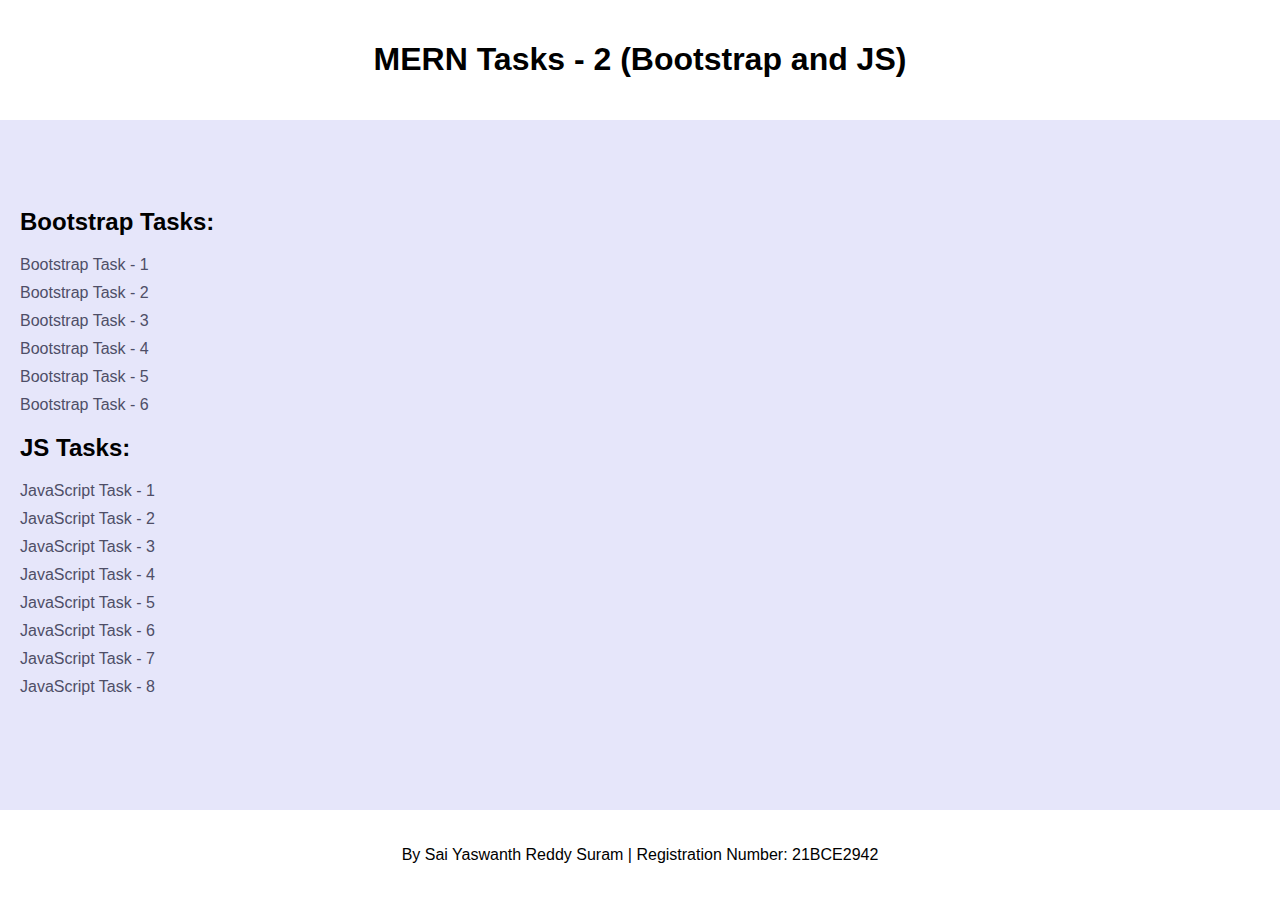
<file: index.html>
<!DOCTYPE html>
<html lang="en">
<head>
    <meta charset="UTF-8">
    <meta name="viewport" content="width=device-width, initial-scale=1.0">
    <title>HTML and CSS Tasks</title>
    <style>
        body {
            font-family: Arial, sans-serif;
            margin: 0;
            padding: 0;
            background-color: lavender;
            display: flex;
            flex-direction: column;
            min-height: 100vh;
        }
        header {
            background-color: white;
            color: black;
            text-align: center;
            padding: 20px 0;
        }
        h1 {
            font-size: 32px;
        }
        h2 {
            color: black;
            font-size: 24px;
        }
        ul {
            list-style-type: none;
            padding: 0;
        }
        li {
            margin: 10px 0;
        }
        a {
            text-decoration: none;
            color: rgb(78, 78, 103);
        }
        a:hover {
            text-decoration: underline;
        }
        footer {
            text-align: center;
            background-color: white;
            color: black;
            padding: 20px 0;
            margin-top: auto;
        }
        .content {
            background-color: lavender;
            position: absolute;
            top: 50%;
            transform: translate(0, -50%);
            padding: 20px;
        }
    </style>
</head>
<body>
    <header>
        <h1>MERN Tasks - 2 (Bootstrap and JS)</h1>
    </header>
    <main class="content">
        <section>
            <h2>Bootstrap Tasks:</h2>
            <ul>
                <li><a href="./Bootstrap/BSTask - 1/index.html">Bootstrap Task - 1</a></li>
                <li><a href="./Bootstrap/BSTask - 2/index.html">Bootstrap Task - 2</a></li>
                <li><a href="./Bootstrap/BSTask - 3/index.html">Bootstrap Task - 3</a></li>
                <li><a href="./Bootstrap/BSTask - 4/index.html">Bootstrap Task - 4</a></li>
                <li><a href="./Bootstrap/BSTask - 5/index.html">Bootstrap Task - 5</a></li>
                <li><a href="./Bootstrap/BSTask - 6/index.html">Bootstrap Task - 6</a></li>
            </ul>
        </section>
        <section>
            <h2>JS Tasks:</h2>
            <ul>
                <li><a href="./Javascript/JSTask - 1/index.html">JavaScript Task - 1</a></li>
                <li><a href="./Javascript/JSTask - 2/index.html">JavaScript Task - 2</a></li>
                <li><a href="./Javascript/JSTask - 3/index.html">JavaScript Task - 3</a></li>
                <li><a href="./Javascript/JSTask - 4/index.html">JavaScript Task - 4</a></li>
                <li><a href="./Javascript/JSTask - 5/index.html">JavaScript Task - 5</a></li>
                <li><a href="./Javascript/JSTask - 6/index.html">JavaScript Task - 6</a></li>
                <li><a href="./Javascript/JSTask - 7/index.html">JavaScript Task - 7</a></li>
                <li><a href="./Javascript/JSTask - 8/index.html">JavaScript Task - 8</a></li>
            </ul>
        </section>
    </main>
    <footer>
        <p>By Sai Yaswanth Reddy Suram | Registration Number: 21BCE2942</p>
    </footer>
</body>
</html>
</file>
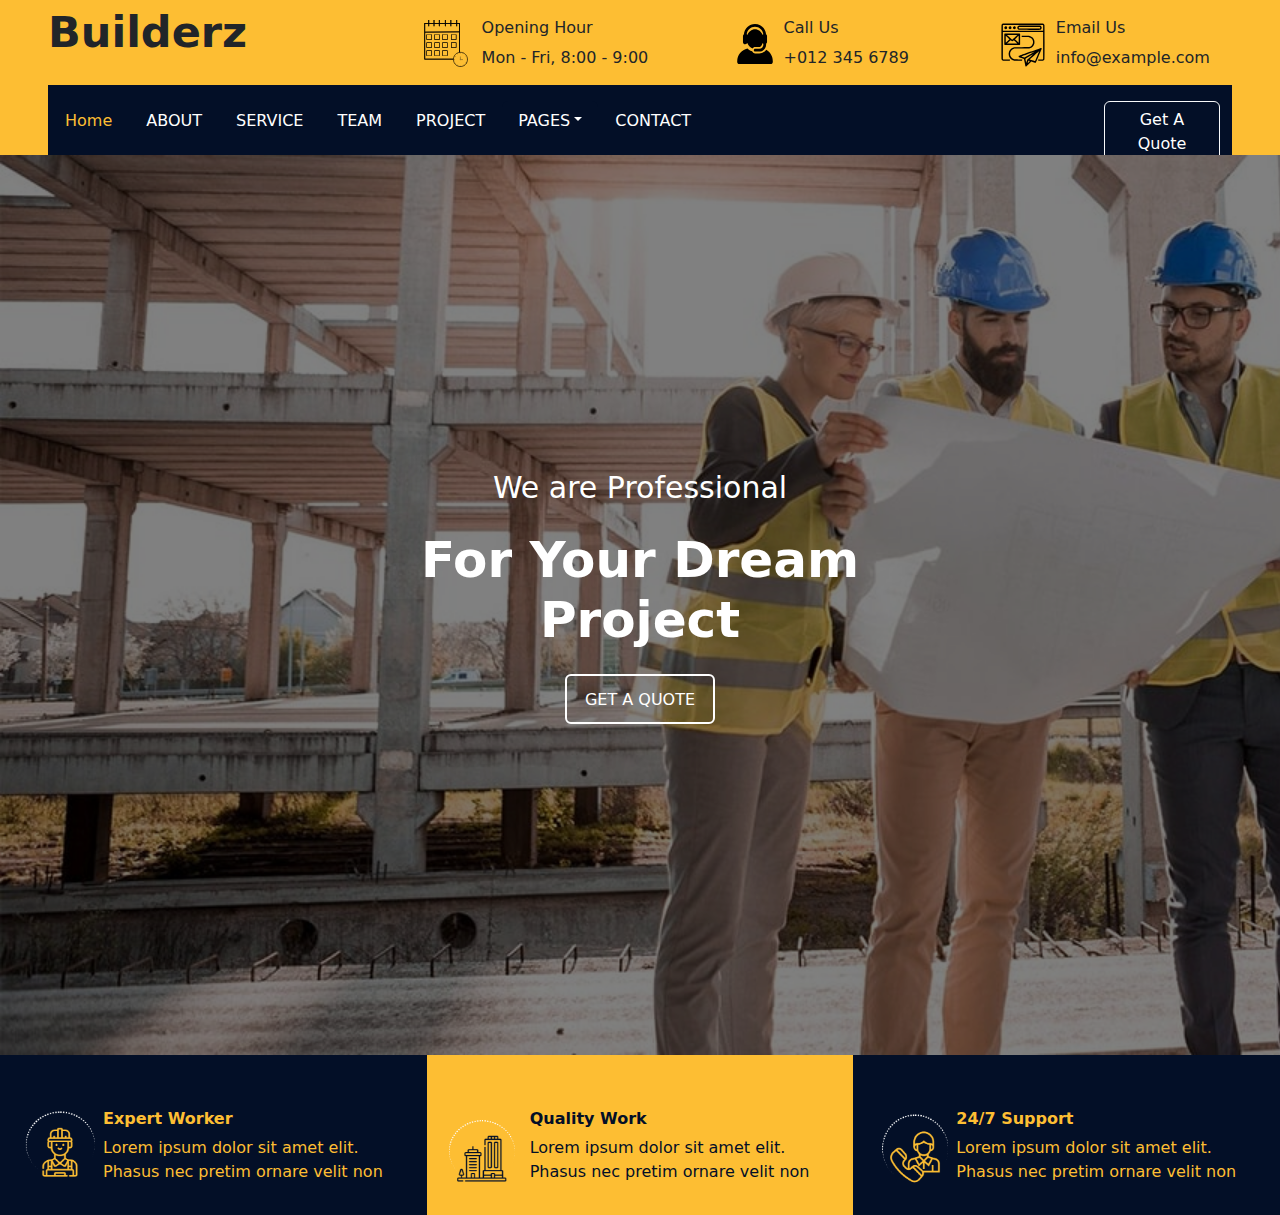
<file: Bootstrap/BSTask - 2/index.html>
<!DOCTYPE html>
<html data-bs-theme="light" lang="en">
  <head>
    <meta charset="utf-8" />
    <meta
      name="viewport"
      content="width=device-width, initial-scale=1.0, shrink-to-fit=no"
    />
    <title>Task 2</title>
    <link
      rel="stylesheet"
      href="https://cdn.jsdelivr.net/npm/bootstrap@5.3.1/dist/css/bootstrap.min.css"
    />
    <link rel="stylesheet" href="assets/css/styles.min.css" />
  </head>

  <body>
    <div style="background: #fdbe33; height: 155px">
      <div class="d-flex flex-column flex-md-row" style="height: 85px">
        <div class="ms-0 pe-0 box-1 me-0" style="flex-grow: 4">
          <p class="ps-5" style="font-size: 43px"><strong>Builderz</strong></p>
        </div>
        <div class="ms-0 pe-0 box-2" style="flex-grow: 1">
          <div class="row m-3">
            <div class="col-2 d-inline p-0 img-1-dvi pt-1">
              <img src="assets/img/Calender-Time.svg" width="46" height="47" />
            </div>
            <div class="col mt-0">
              <p>Opening Hour</p>
              <p class="div-second-p">Mon - Fri, 8:00 - 9:00</p>
            </div>
          </div>
        </div>
        <div class="ms-0 pe-0 box-2" style="flex-grow: 1">
          <div class="row m-3">
            <div class="col-2 d-inline p-0 img-1-dvi pt-2">
              <img
                src="assets/img/customer-service.svg"
                width="46"
                height="40"
              />
            </div>
            <div class="col mt-0">
              <p>Call Us</p>
              <p class="div-second-p">+012 345 6789</p>
            </div>
          </div>
        </div>
        <div class="ms-0 pe-0 box-2" style="flex-grow: 1">
          <div class="row m-3">
            <div class="col-2 d-inline p-0 img-1-dvi pt-1">
              <img src="assets/img/send-mail.svg" width="46" height="50" />
            </div>
            <div class="col mt-0">
              <p>Email Us</p>
              <p class="div-second-p">info@example.com</p>
            </div>
          </div>
        </div>
      </div>
      <div>
        <div
          class="ms-5 me-5 nav-div row"
          style="background: #030f27; height: 70px"
        >
          <ul
            class="nav nav-tabs d-flex align-items-center mx-auto col-10 nav-div-1 dec-m-l"
            style="height: 100%"
          >
            <li class="nav-item">
              <a class="nav-link" href="#" style="color: #fdbe33">Home</a>
            </li>
            <li class="nav-item">
              <a class="nav-link" href="#" style="color: var(--bs-body-bg)"
                >ABOUT</a
              >
            </li>
            <li class="nav-item">
              <a class="nav-link" href="#" style="color: var(--bs-body-bg)"
                >SERVICE</a
              >
            </li>
            <li class="nav-item">
              <a class="nav-link" href="#" style="color: var(--bs-body-bg)"
                >TEAM</a
              >
            </li>
            <li class="nav-item">
              <a class="nav-link" href="#" style="color: var(--bs-body-bg)"
                >PROJECT</a
              >
            </li>
            <li class="nav-item dropdown show" style="background: #030f27">
              <a
                class="nav-link dropdown-toggle"
                aria-expanded="true"
                data-bs-toggle="dropdown"
                href="#"
                style="
                  color: var(--bs-body-bg);
                  background: #030f27;
                  border-style: none;
                  border-color: var(--bs-body-color);
                "
                >PAGES</a
              >
              <div
                class="dropdown-menu"
                data-bs-popper="none"
                style="background: var(--bs-yellow)"
              >
                <a class="dropdown-item" href="#">Branches</a
                ><a class="dropdown-item" href="#">Other Services</a
                ><a class="dropdown-item" href="#">Reviews</a>
              </div>
            </li>
            <li class="nav-item">
              <a class="nav-link" href="#" style="color: var(--bs-body-bg)"
                >CONTACT</a
              >
            </li>
          </ul>
          <div class="ml-auto col-2 mt-3 btn-div-1">
            <button
              class="btn"
              type="button"
              style="color: var(--bs-white); border-color: var(--bs-light)"
            >
              Get A Quote
            </button>
          </div>
        </div>
      </div>
    </div>
    <div class="img-div position-relative">
      <section class="text-center" style="border-style: none">
        <div
          class="bg-light border-light border rounded jumbotron py-5 px-4 to-be-transparent"
          style="
            border-width: 0px;
            border-style: none;
            color: var(--bs-body-bg);
          "
        >
          <p class="text-center h3 mb-4" style="font-size: 30px">
            We are Professional
          </p>
          <h1
            class="fw-bolder text-center mb-4"
            style="font-size: 50px; width: 550px"
          >
            For Your Dream Project
          </h1>
          <p class="text-center">
            <a
              class="btn btn-primary btn-transparent"
              role="button"
              href="#"
              style="
                width: 150px;
                height: 50px;
                padding-top: 12px;
                border: 2px solid var(--bs-btn-disabled-color);
              "
              >GET A QUOTE</a
            >
          </p>
        </div>
      </section>
    </div>
    <footer>
      <div class="container-fluid py-4 py-lg-5 last-div">
        <div class="row last-div-sub ms-0 me-0">
          <div
            class="col-sm-4 col-md-3 text-center text-lg-start d-flex flex-column item div-1-3 col-lg-4"
          >
            <div
              class="pt-5"
              style="
                display: flex;
                align-items: center;
                justify-content: flex-start;
              "
            >
              <div>
                <img src="assets/img/down-img-1.png" width="91" height="87" />
              </div>
              <div>
                <h1 class="fs-6 last-div-h" style="font-weight: bold">
                  Expert Worker
                </h1>
                <p class="last-div-p">
                  Lorem ipsum dolor sit amet elit. Phasus nec pretim ornare
                  velit non
                </p>
              </div>
            </div>
          </div>
          <div
            class="col-sm-4 col-md-3 text-center text-lg-start d-flex flex-column item div-2 col-lg-4"
          >
            <div
              class="pt-5"
              style="
                display: flex;
                align-items: center;
                justify-content: flex-start;
              "
            >
              <div>
                <img
                  class="pe-1"
                  src="assets/img/down-img-2.png"
                  width="91"
                  height="87"
                />
              </div>
              <div>
                <h1 class="fs-6 last-div-h" style="font-weight: bold">
                  Quality Work
                </h1>
                <p class="last-div-p">
                  Lorem ipsum dolor sit amet elit. Phasus nec pretim ornare
                  velit non
                </p>
              </div>
            </div>
          </div>
          <div
            class="col-sm-4 col-md-3 text-center text-lg-start d-flex flex-column item div-1-3 col-lg-4"
          >
            <div
              class="pt-5"
              style="
                display: flex;
                align-items: center;
                justify-content: flex-start;
              "
            >
              <div>
                <img src="assets/img/down-img-3.png" width="91" height="87" />
              </div>
              <div>
                <h1 class="fs-6 last-div-h" style="font-weight: bold">
                  24/7 Support
                </h1>
                <p class="last-div-p">
                  Lorem ipsum dolor sit amet elit. Phasus nec pretim ornare
                  velit non
                </p>
              </div>
            </div>
          </div>
        </div>
      </div>
    </footer>
    <script src="https://cdn.jsdelivr.net/npm/bootstrap@5.3.1/dist/js/bootstrap.bundle.min.js"></script>
  </body>
</html>
</file>
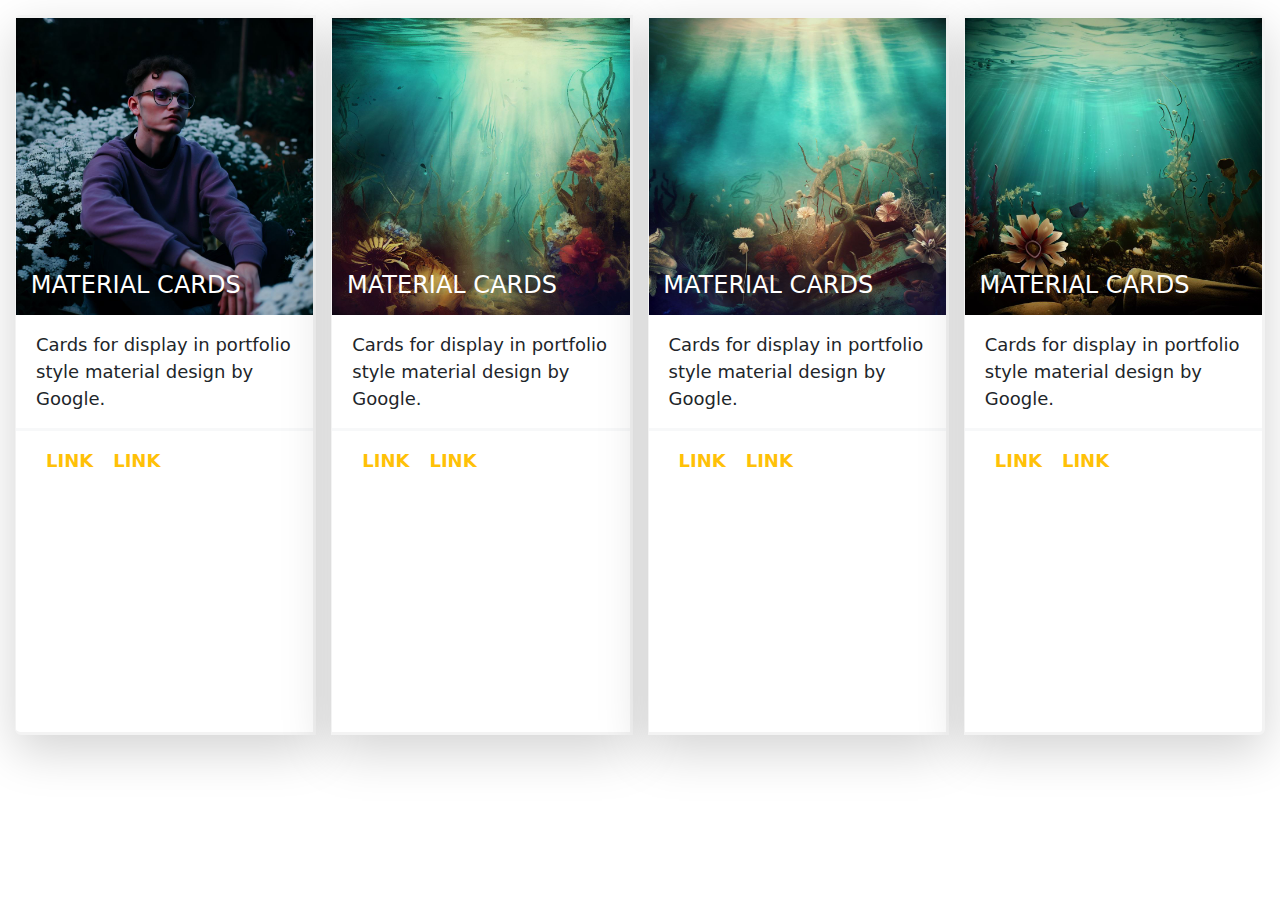
<file: Bootstrap/BSTask - 4/index.html>
<!DOCTYPE html>
<html data-bs-theme="light" lang="en">
  <head>
    <meta charset="utf-8" />
    <meta
      name="viewport"
      content="width=device-width, initial-scale=1.0, shrink-to-fit=no"
    />
    <title>Task 4</title>
    <link
      rel="stylesheet"
      href="https://cdn.jsdelivr.net/npm/bootstrap@5.3.1/dist/css/bootstrap.min.css"
    />
    <link rel="stylesheet" href="assets/css/styles.min.css" />
  </head>

  <body>
    <div class="card-group">
      <div class="card first-card position-relative shadow-lg">
        <div class="position-relative">
          <img
            class="img-fluid img-container"
            src="assets/img/img-1.jpeg"
            width=""
          />
          <div class="img-heading d-flex">
            <h4 class="heading-tag overlay">MATERIAL CARDS</h4>
          </div>
        </div>
        <div class="card-body ps-0 pe-0">
          <p class="card-text" style="font-size: 18px">
            Cards for display in portfolio style material design by Google.
          </p>
          <div class="hr-container">
            <hr class="border-top border-3 mt-1" />
          </div>
          <div class="link-div">
            <a href="#" style="color: var(--bs-yellow)">LINK</a
            ><a href="#" style="color: var(--bs-yellow)">LINK</a>
          </div>
        </div>
      </div>
      <div class="card first-card position-relative shadow-lg">
        <div class="position-relative">
          <img
            class="img-fluid img-container"
            src="assets/img/img-2.jpeg"
            width=""
          />
          <div class="img-heading d-flex">
            <h4 class="heading-tag overlay">MATERIAL CARDS</h4>
          </div>
        </div>
        <div class="card-body ps-0 pe-0">
          <p class="card-text">
            Cards for display in portfolio style material design by Google.
          </p>
          <div class="hr-container">
            <hr class="border-top border-3 mt-1" />
          </div>
          <div class="link-div">
            <a href="#" style="color: var(--bs-yellow)">LINK</a
            ><a href="#" style="color: var(--bs-yellow)">LINK</a>
          </div>
        </div>
      </div>
      <div class="card first-card position-relative shadow-lg">
        <div class="position-relative">
          <img
            class="img-fluid img-container"
            src="assets/img/img-3.jpeg"
            width=""
          />
          <div class="img-heading d-flex">
            <h4 class="heading-tag overlay">MATERIAL CARDS</h4>
          </div>
        </div>
        <div class="card-body ps-0 pe-0">
          <p class="card-text">
            Cards for display in portfolio style material design by Google.
          </p>
          <div class="hr-container">
            <hr class="border-top border-3 mt-1" />
          </div>
          <div class="link-div">
            <a href="#" style="color: var(--bs-yellow)">LINK</a
            ><a href="#" style="color: var(--bs-yellow)">LINK</a>
          </div>
        </div>
      </div>
      <div class="card first-card position-relative shadow-lg">
        <div class="position-relative">
          <img
            class="img-fluid img-container"
            src="assets/img/img-4.jpeg"
            width=""
          />
          <div class="img-heading d-flex">
            <h4 class="heading-tag overlay">MATERIAL CARDS</h4>
          </div>
        </div>
        <div class="card-body ps-0 pe-0">
          <p class="card-text">
            Cards for display in portfolio style material design by Google.
          </p>
          <div class="hr-container">
            <hr class="border-top border-3 mt-1" />
          </div>
          <div class="link-div">
            <a href="#" style="color: var(--bs-yellow)">LINK</a
            ><a href="#" style="color: var(--bs-yellow)">LINK</a>
          </div>
        </div>
      </div>
    </div>
    <script src="https://cdn.jsdelivr.net/npm/bootstrap@5.3.1/dist/js/bootstrap.bundle.min.js"></script>
  </body>
</html>
</file>
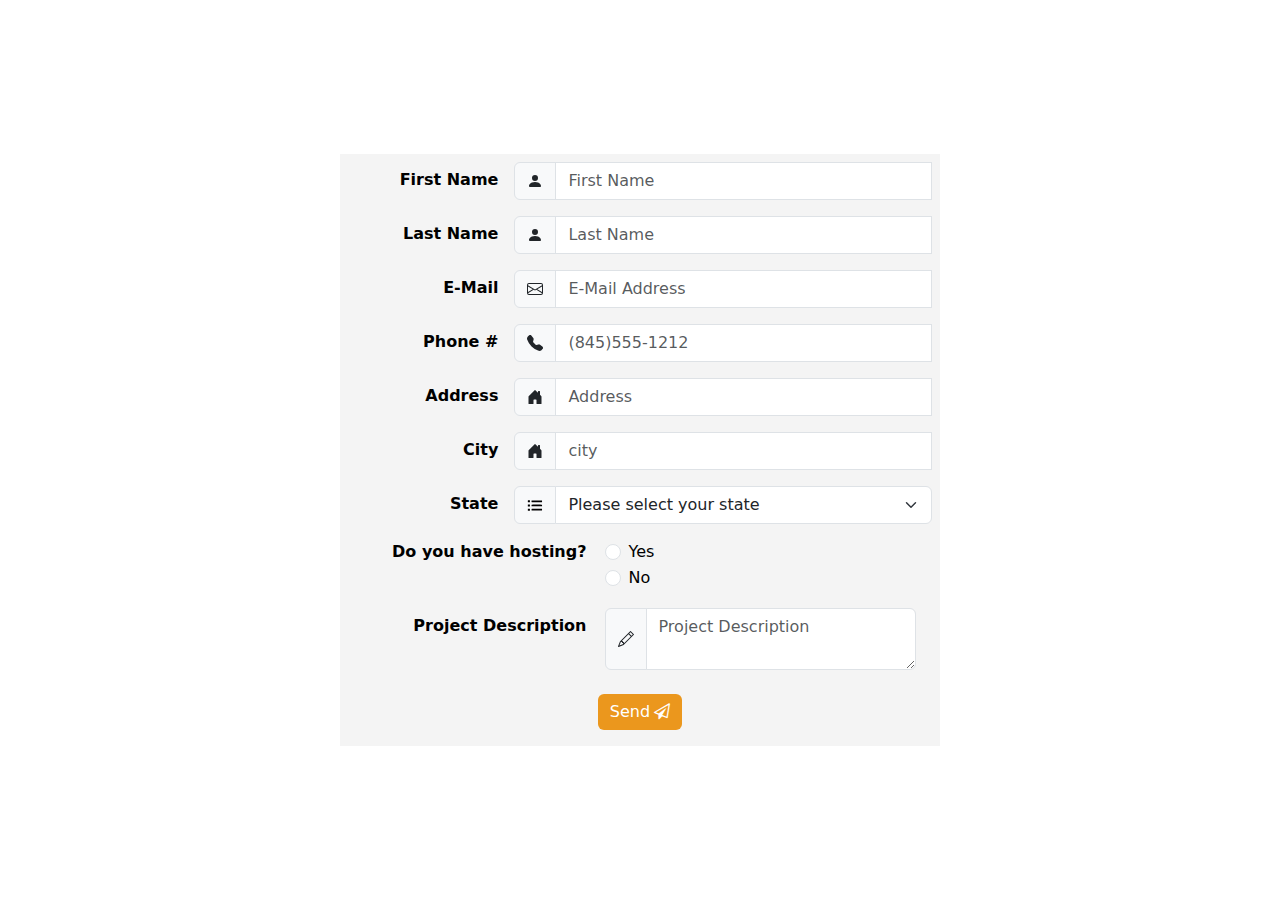
<file: Bootstrap/BSTask - 5/index.html>
<!DOCTYPE html>
<html data-bs-theme="light" lang="en">
  <head>
    <meta charset="utf-8" />
    <meta
      name="viewport"
      content="width=device-width, initial-scale=1.0, shrink-to-fit=no"
    />
    <title>Task 5</title>
    <link
      rel="stylesheet"
      href="https://cdn.jsdelivr.net/npm/bootstrap@5.3.1/dist/css/bootstrap.min.css"
    />
    <link
      rel="stylesheet"
      href="https://cdnjs.cloudflare.com/ajax/libs/font-awesome/4.7.0/css/font-awesome.min.css"
    />
    <link rel="stylesheet" href="assets/css/styles.css" />
    <style>
      .main-div {
            position: absolute;
            top: 50%;
            left: 50%;
            transform: translate(-50%, -50%)
      }
    </style>
  </head>

  <body>
  <div class = "main-div">
    <div class="m-3">
      <div class="main-div">
        <form
          class="needs-validation"
          style="background: #f4f4f4"
          novalidate=""
        >
          <div class="table-responsive" height="">
            <table class="table table-borderless my-table">
              <tbody>
                <tr>
                  <td>First Name</td>
                  <td>
                    <div class="input-group">
                      <span class="input-group-text"
                        ><svg
                          class="bi bi-person-fill"
                          xmlns="http://www.w3.org/2000/svg"
                          width="1em"
                          height="1em"
                          fill="currentColor"
                          viewBox="0 0 16 16"
                        >
                          <path
                            d="M3 14s-1 0-1-1 1-4 6-4 6 3 6 4-1 1-1 1H3Zm5-6a3 3 0 1 0 0-6 3 3 0 0 0 0 6Z"
                          ></path></svg></span
                      ><input
                        class="form-control"
                        type="text"
                        placeholder="First Name"
                        required=""
                      />
                      <div class="input-group-text invalid-feedback">
                        Please supply yout first name
                      </div>
                    </div>
                  </td>
                </tr>
                <tr>
                  <td>Last Name</td>
                  <td>
                    <div class="input-group">
                      <span class="input-group-text"
                        ><svg
                          class="bi bi-person-fill"
                          xmlns="http://www.w3.org/2000/svg"
                          width="1em"
                          height="1em"
                          fill="currentColor"
                          viewBox="0 0 16 16"
                        >
                          <path
                            d="M3 14s-1 0-1-1 1-4 6-4 6 3 6 4-1 1-1 1H3Zm5-6a3 3 0 1 0 0-6 3 3 0 0 0 0 6Z"
                          ></path></svg></span
                      ><input
                        class="form-control"
                        type="text"
                        placeholder="Last Name"
                        required
                      />
                      <div class="input-group-text invalid-feedback">
                        Please supply your last name
                      </div>
                    </div>
                  </td>
                </tr>
                <tr>
                  <td>E-Mail</td>
                  <td>
                    <div class="input-group">
                      <span class="input-group-text"
                        ><svg
                          class="bi bi-envelope"
                          xmlns="http://www.w3.org/2000/svg"
                          width="1em"
                          height="1em"
                          fill="currentColor"
                          viewBox="0 0 16 16"
                        >
                          <path
                            d="M0 4a2 2 0 0 1 2-2h12a2 2 0 0 1 2 2v8a2 2 0 0 1-2 2H2a2 2 0 0 1-2-2V4Zm2-1a1 1 0 0 0-1 1v.217l7 4.2 7-4.2V4a1 1 0 0 0-1-1H2Zm13 2.383-4.708 2.825L15 11.105V5.383Zm-.034 6.876-5.64-3.471L8 9.583l-1.326-.795-5.64 3.47A1 1 0 0 0 2 13h12a1 1 0 0 0 .966-.741ZM1 11.105l4.708-2.897L1 5.383v5.722Z"
                          ></path></svg></span
                      ><input
                        class="form-control"
                        type="text"
                        placeholder="E-Mail Address"
                        required
                      />
                      <div class="input-group-text invalid-feedback">
                        Please supply your email address
                      </div>
                    </div>
                  </td>
                </tr>
                <tr>
                  <td>Phone #</td>
                  <td>
                    <div class="input-group">
                      <span class="input-group-text"
                        ><svg
                          class="bi bi-telephone-fill"
                          xmlns="http://www.w3.org/2000/svg"
                          width="1em"
                          height="1em"
                          fill="currentColor"
                          viewBox="0 0 16 16"
                        >
                          <path
                            fill-rule="evenodd"
                            d="M1.885.511a1.745 1.745 0 0 1 2.61.163L6.29 2.98c.329.423.445.974.315 1.494l-.547 2.19a.678.678 0 0 0 .178.643l2.457 2.457a.678.678 0 0 0 .644.178l2.189-.547a1.745 1.745 0 0 1 1.494.315l2.306 1.794c.829.645.905 1.87.163 2.611l-1.034 1.034c-.74.74-1.846 1.065-2.877.702a18.634 18.634 0 0 1-7.01-4.42 18.634 18.634 0 0 1-4.42-7.009c-.362-1.03-.037-2.137.703-2.877L1.885.511z"
                          ></path></svg></span
                      ><input
                        class="form-control"
                        type="text"
                        placeholder="(845)555-1212"
                        required
                      />
                      <div class="input-group-text invalid-feedback">
                        Please supply your phone number
                      </div>
                    </div>
                  </td>
                </tr>
                <tr>
                  <td>Address</td>
                  <td>
                    <div class="input-group">
                      <span class="input-group-text"
                        ><svg
                          class="bi bi-house-door-fill"
                          xmlns="http://www.w3.org/2000/svg"
                          width="1em"
                          height="1em"
                          fill="currentColor"
                          viewBox="0 0 16 16"
                        >
                          <path
                            d="M6.5 14.5v-3.505c0-.245.25-.495.5-.495h2c.25 0 .5.25.5.5v3.5a.5.5 0 0 0 .5.5h4a.5.5 0 0 0 .5-.5v-7a.5.5 0 0 0-.146-.354L13 5.793V2.5a.5.5 0 0 0-.5-.5h-1a.5.5 0 0 0-.5.5v1.293L8.354 1.146a.5.5 0 0 0-.708 0l-6 6A.5.5 0 0 0 1.5 7.5v7a.5.5 0 0 0 .5.5h4a.5.5 0 0 0 .5-.5Z"
                          ></path></svg></span
                      ><input
                        class="form-control"
                        type="text"
                        placeholder="Address"
                        required
                      />
                      <div class="input-group-text invalid-feedback">
                        Please supply your street address
                      </div>
                    </div>
                  </td>
                </tr>
                <tr>
                  <td>City</td>
                  <td>
                    <div class="input-group">
                      <span class="input-group-text"
                        ><svg
                          class="bi bi-house-door-fill"
                          xmlns="http://www.w3.org/2000/svg"
                          width="1em"
                          height="1em"
                          fill="currentColor"
                          viewBox="0 0 16 16"
                        >
                          <path
                            d="M6.5 14.5v-3.505c0-.245.25-.495.5-.495h2c.25 0 .5.25.5.5v3.5a.5.5 0 0 0 .5.5h4a.5.5 0 0 0 .5-.5v-7a.5.5 0 0 0-.146-.354L13 5.793V2.5a.5.5 0 0 0-.5-.5h-1a.5.5 0 0 0-.5.5v1.293L8.354 1.146a.5.5 0 0 0-.708 0l-6 6A.5.5 0 0 0 1.5 7.5v7a.5.5 0 0 0 .5.5h4a.5.5 0 0 0 .5-.5Z"
                          ></path></svg></span
                      ><input
                        class="form-control"
                        type="text"
                        placeholder="city"
                        required
                      />
                      <div class="input-group-text invalid-feedback">
                        Please supply your city
                      </div>
                    </div>
                  </td>
                </tr>
                <tr>
                  <td>State</td>
                  <td class="pb-0">
                    <div class="input-group">
                      <span class="input-group-text"
                        ><img
                          src="assets/img/bullet-point.svg"
                          height="19"
                          width="16" /></span
                      ><select class="form-select">
                        <option value="" disabled="" selected="">
                          Please select your state
                        </option>
                        <option value="AP">Andhra Pradesh</option>
                        <option value="TN">Tamil Nadu</option>
                        <option value="JK">Jammu And Kashmir</option>
                      </select>
                    </div>
                  </td>
                </tr>
              </tbody>
            </table>
          </div>
          <div class="table-responsive me-3">
            <table class="table my-table-2 table-borderless">
              <tbody>
                <tr>
                  <td class="pt-0">Do you have hosting?</td>
                  <td class="pt-0">
                    <div class="form-check">
                      <input
                        class="form-check-input"
                        id="formCheck-1"
                        name="hosting"
                        type="radio"
                      /><label class="form-check-label" for="formCheck-1"
                        >Yes</label
                      >
                    </div>
                    <div class="form-check">
                      <input
                        class="form-check-input"
                        id="formCheck-2"
                        name="hosting"
                        type="radio"
                      /><label class="form-check-label" for="formCheck-2"
                        >No</label
                      >
                    </div>
                  </td>
                </tr>
                <tr>
                  <td>Project Description</td>
                  <td>
                    <div class="input-group">
                      <span class="input-group-text"
                        ><svg
                          class="bi bi-pencil"
                          fill="currentColor"
                          height="1em"
                          viewbox="0 0 16 16"
                          width="1em"
                          xmlns="http://www.w3.org/2000/svg"
                        >
                          <path
                            d="M12.146.146a.5.5 0 0 1 .708 0l3 3a.5.5 0 0 1 0 .708l-10 10a.5.5 0 0 1-.168.11l-5 2a.5.5 0 0 1-.65-.65l2-5a.5.5 0 0 1 .11-.168l10-10zM11.207 2.5 13.5 4.793 14.793 3.5 12.5 1.207 11.207 2.5zm1.586 3L10.5 3.207 4 9.707V10h.5a.5.5 0 0 1 .5.5v.5h.5a.5.5 0 0 1 .5.5v.5h.293l6.5-6.5zm-9.761 5.175-.106.106-1.528 3.821 3.821-1.528.106-.106A.5.5 0 0 1 5 12.5V12h-.5a.5.5 0 0 1-.5-.5V11h-.5a.5.5 0 0 1-.468-.325z"
                          ></path></svg></span
                      ><textarea
                        class="form-control"
                        placeholder="Project Description"
                      ></textarea>
                    </div>
                  </td>
                </tr>
              </tbody>
            </table>
          </div>
          <div
            class="form-group d-flex justify-content-center align-items-center pb-3"
          >
            <button
              class="btn btn-primary"
              style="background: #eb971d; border-style: none"
              type="submit"
            >
              Send<i class="fa fa-paper-plane-o ps-1"></i>
            </button>
          </div>
        </form>
      </div>
    </div>
  </div>
    <script src="https://cdn.jsdelivr.net/npm/bootstrap@5.3.1/dist/js/bootstrap.bundle.min.js"></script>
    <script src="assets/js/script.js"></script>
  </body>
</html>
</file>
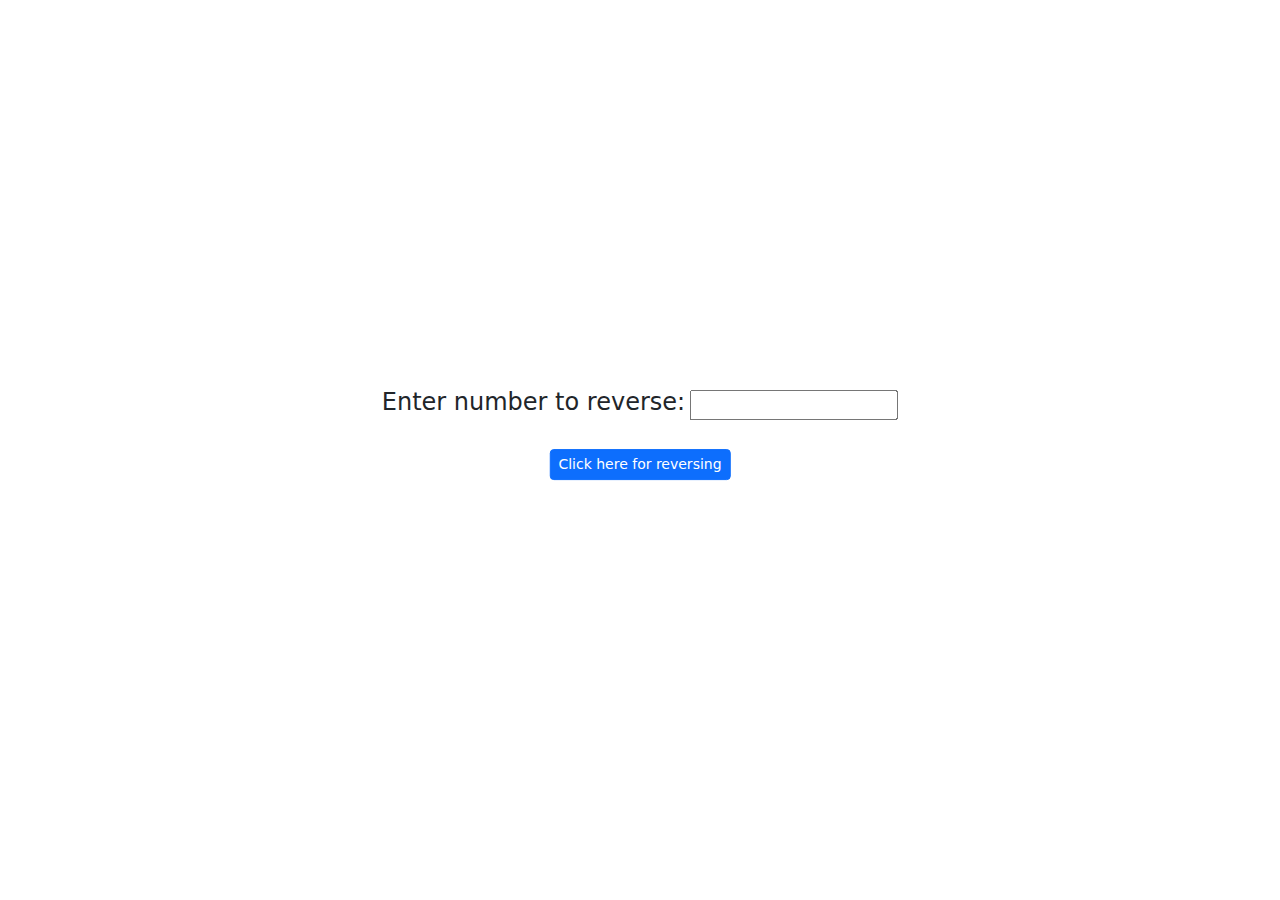
<file: Javascript/JSTask - 1/index.html>
<!DOCTYPE html>
<html lang="en">
<head>
    <meta charset="UTF-8">
    <meta name="viewport" content="width=device-width, initial-scale=1.0">
    <link href="https://cdn.jsdelivr.net/npm/bootstrap@5.0.2/dist/css/bootstrap.min.css" rel="stylesheet">
    <title>JS Task-1</title>
    <style>
        .main-div {
              position: absolute;
              top: 50%;
              left: 50%;
              transform: translate(-50%, -50%)
        }
      </style>
</head>
<body>
    <div class = "main-div">
    <center>
    <label class="h4" for="num1">Enter number to reverse:</label>
    <input type="number" id="num1">
    <br><br>
    <button class="btn btn-primary btn-sm" type="button" onclick="my()">Click here for reversing</button>
    <br><br>
    <p id="demo" class="text-success h5"></p>
    </div>
    <script>
        function my()
        {
            let x=document.getElementById("num1").value;
            if(x==="")
            {
                document.getElementById("demo").innerHTML="Please Enter a number";
            }
            else{
                let y=0;
                let k;
                while(x>0)
                {
                    k=x%10;
                    y=y*10+k;
                    x=(x-k)/10;
                }
                document.getElementById("demo").innerHTML="Reversed Number :"+y;
            }
            
        }
        

    </script>
    </center>
</body>
</html>
</file>
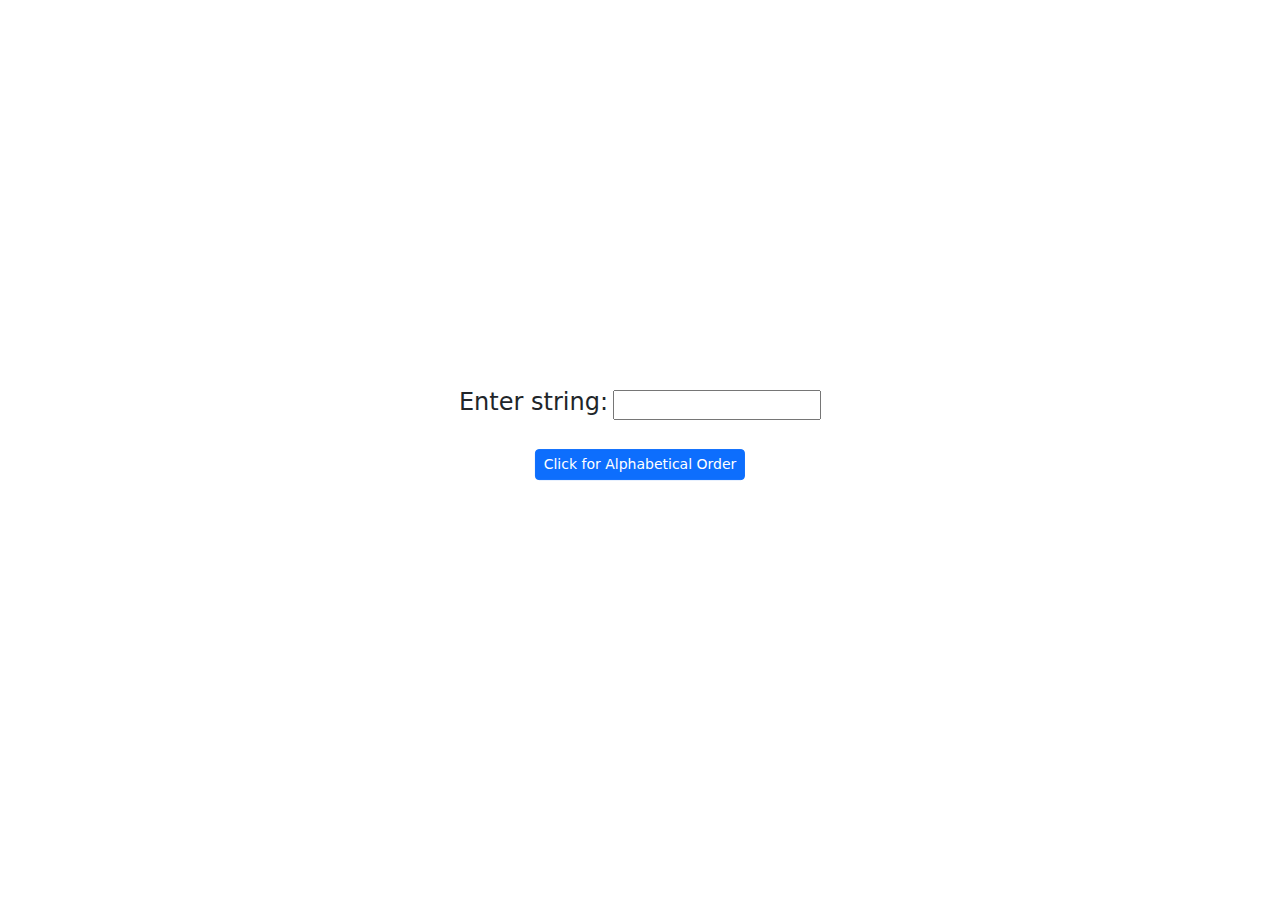
<file: Javascript/JSTask - 2/index.html>
<!DOCTYPE html>
<html lang="en">
<head>
    <meta charset="UTF-8">
    <meta name="viewport" content="width=device-width, initial-scale=1.0">
    <link href="https://cdn.jsdelivr.net/npm/bootstrap@5.0.2/dist/css/bootstrap.min.css" rel="stylesheet">
    <title>JS Task 2</title>
    <style>
        .main-div {
              position: absolute;
              top: 50%;
              left: 50%;
              transform: translate(-50%, -50%)
        }
      </style>
</head>
<body>
    <div class="main-div">
    <center>
    <label class="h4" for="t1">Enter string:</label>
    <input type="text" id="t1">
    <br><br>
    <button class="btn btn-primary btn-sm" type="button" onclick="my()">Click for Alphabetical Order</button>
    <br><br>
    <p id="demo" class="text-success h5"></p>
    </div>
    <script>
        function my()
        {
            let str=document.getElementById("t1").value;

            if(str.trim()!="")
            {
                let y=alp(str).split('').sort().join('');
                document.getElementById("demo").innerHTML="Alphabetical Order: "+y;
            }
            else{
                document.getElementById("demo").innerHTML="Please enter a string";
            }
        }
        function alp(str)
        {
            return str.split('').sort().join('');
        }

    </script>
    </center>
</body>
</html>
</file>
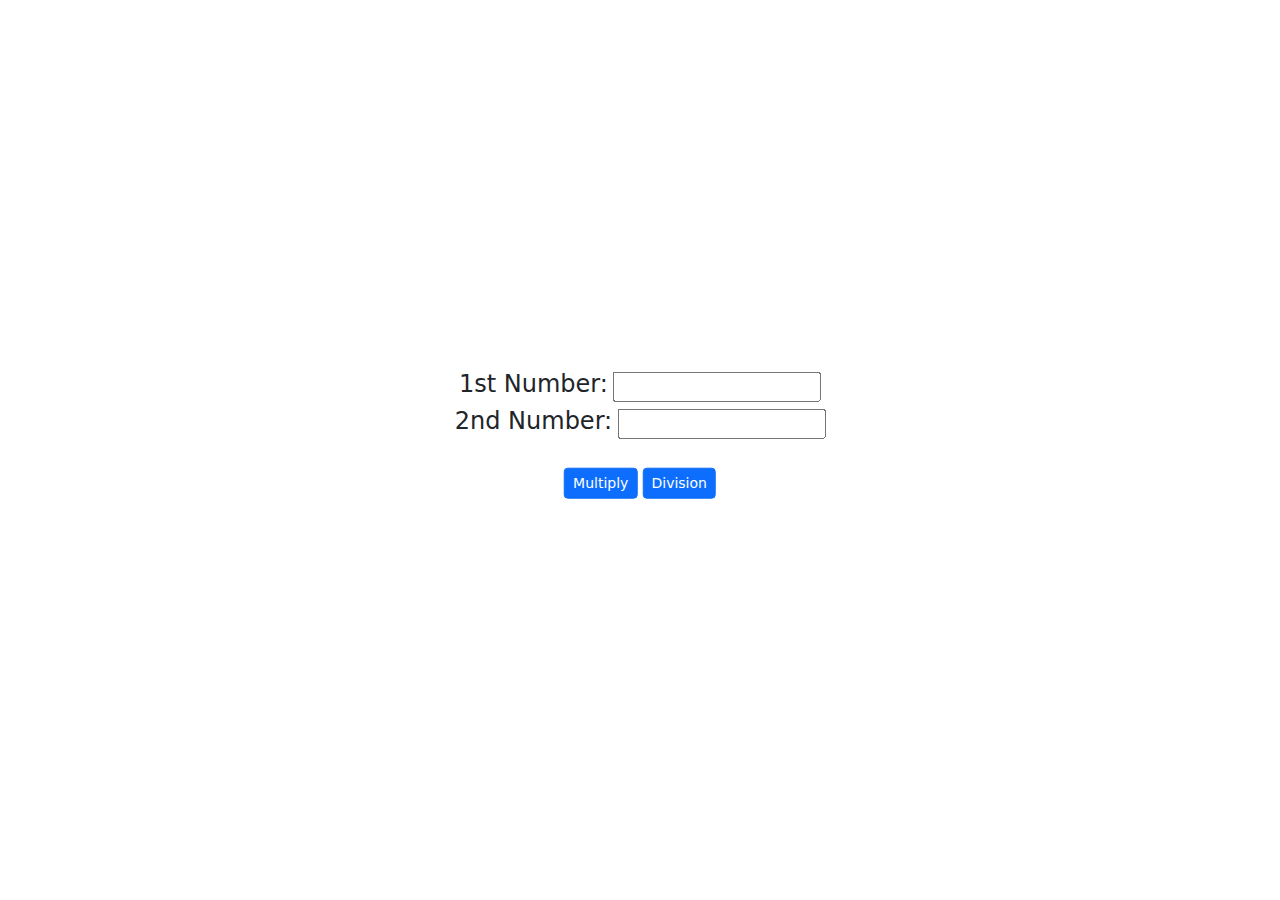
<file: Javascript/JSTask - 3/index.html>
<!DOCTYPE html>
<html lang="en">
<head>
    <meta charset="UTF-8">
    <meta name="viewport" content="width=device-width, initial-scale=1.0">
    <link href="https://cdn.jsdelivr.net/npm/bootstrap@5.0.2/dist/css/bootstrap.min.css" rel="stylesheet">
    <title>JS Task-3</title>
    <style>
        .main-div {
              position: absolute;
              top: 50%;
              left: 50%;
              transform: translate(-50%, -50%)
        }
      </style>
</head>
<body>
    <div class="main-div">
    <center>
    <label class="h4" for="num1">1st Number:</label>
    <input type="number" id="num1"><br>
    <label class="h4" for="num2">2nd Number:</label>
    <input type="number" id="num2">
    <br><br>
    <button class="btn btn-primary btn-sm" type="button" onclick="mymul()">Multiply</button>
    <button class="btn btn-primary btn-sm" type="button" onclick="mydiv()">Division</button>
    <br><br>
    <p id="demo" class="text-success h5"></p>
    </div>
    <script>
        function mymul()
        {
            let x=document.getElementById("num1").value;
            let y=document.getElementById("num2").value;
            if(x===""||y=="")
            {
                document.getElementById("demo").innerHTML="Please Enter a number";
            }
            else{
                let res=x*y;
                document.getElementById("demo").innerHTML="The Result Is :<br>"+res;
            }
            
        }
        function mydiv()
        {
            let x=document.getElementById("num1").value;
            let y=document.getElementById("num2").value;
            if(x===""||y=="")
            {
                document.getElementById("demo").innerHTML="Please Enter a number";
            }
            else{
                let res=x/y;
                document.getElementById("demo").innerHTML="The Result Is :<br>"+res;
            }
            
        }
        

    </script>
    </center>
</body>
</html>
</file>
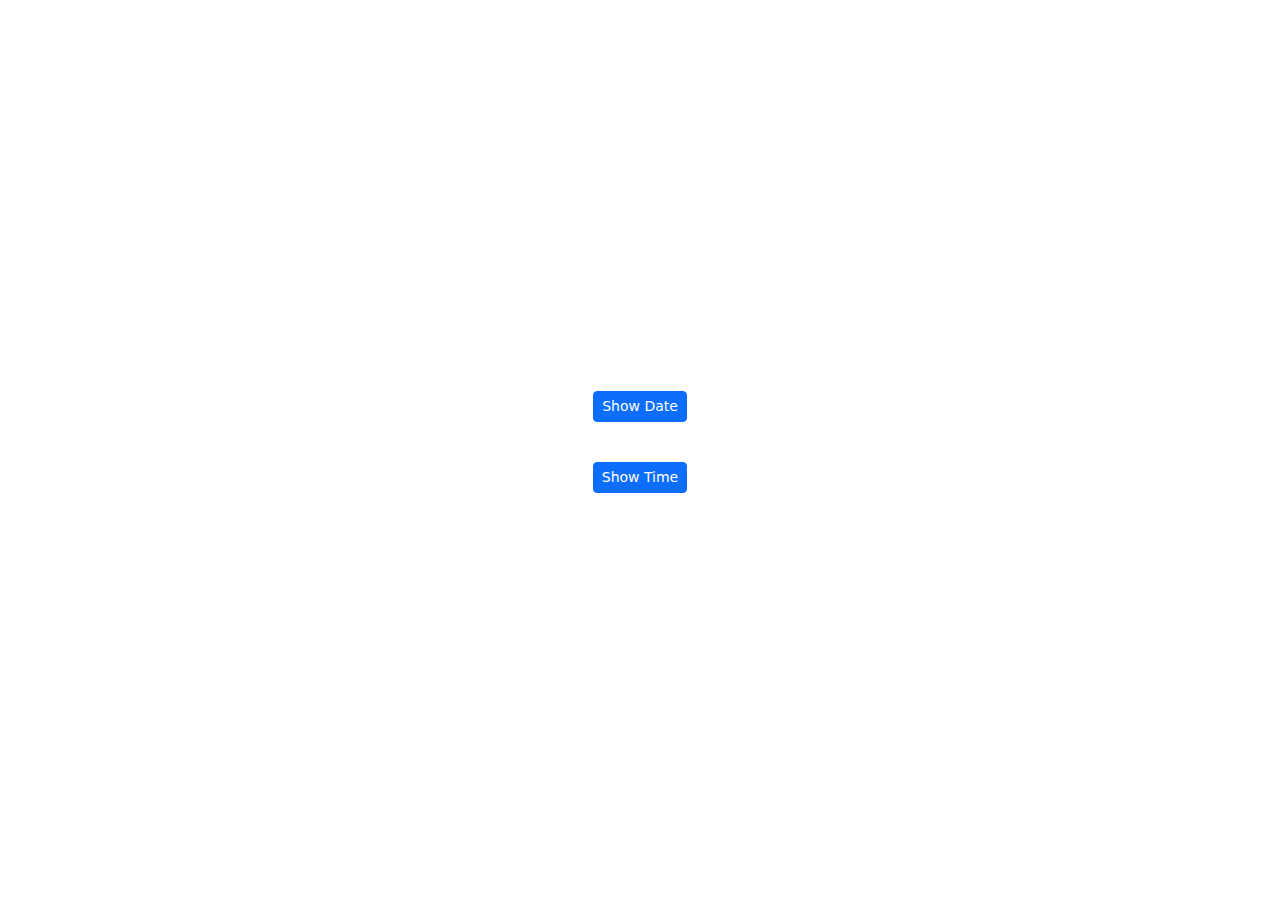
<file: Javascript/JSTask - 4/index.html>
<!DOCTYPE html>
<html lang="en">
<head>
    <meta charset="UTF-8">
    <meta name="viewport" content="width=device-width, initial-scale=1.0">
    <link href="https://cdn.jsdelivr.net/npm/bootstrap@5.0.2/dist/css/bootstrap.min.css" rel="stylesheet">
    <title>JS TASK-4</title>

    <style>
        body {
            display: flex;
            justify-content: center; /* Center horizontally */
            align-items: center; /* Center vertically */
            height: 100vh; /* Ensure full viewport height */
        }

        .main-div {
            text-align: center; /* Center the content within .main-div */
        }
    </style>

</head>

<body>

    <div class="main-div">
        <button type="button" class="btn btn-primary btn-sm" onclick="mydate()">Show Date</button><br>
        <p id="d1"></p>
        <br>
        <button type="button" class="btn btn-primary btn-sm" onclick="mytime()">Show Time</button><br>
        <p id="d2"></p>
    </div>

    <script>
        function mydate()
        {
            const d=new Date();
            var months = ['January', 'February', 'March', 'April', 'May', 'June', 'July', 'August', 'September', 'October', 'November', 'December'];
            document.getElementById("d1").innerHTML=d.getDate()+"/"+months[d.getMonth()]+"/"+d.getFullYear();
        }
        function mytime()
        {
            const d=new Date();
            document.getElementById("d2").innerHTML=d;
        }
    </script>
</body>
</html>
</file>
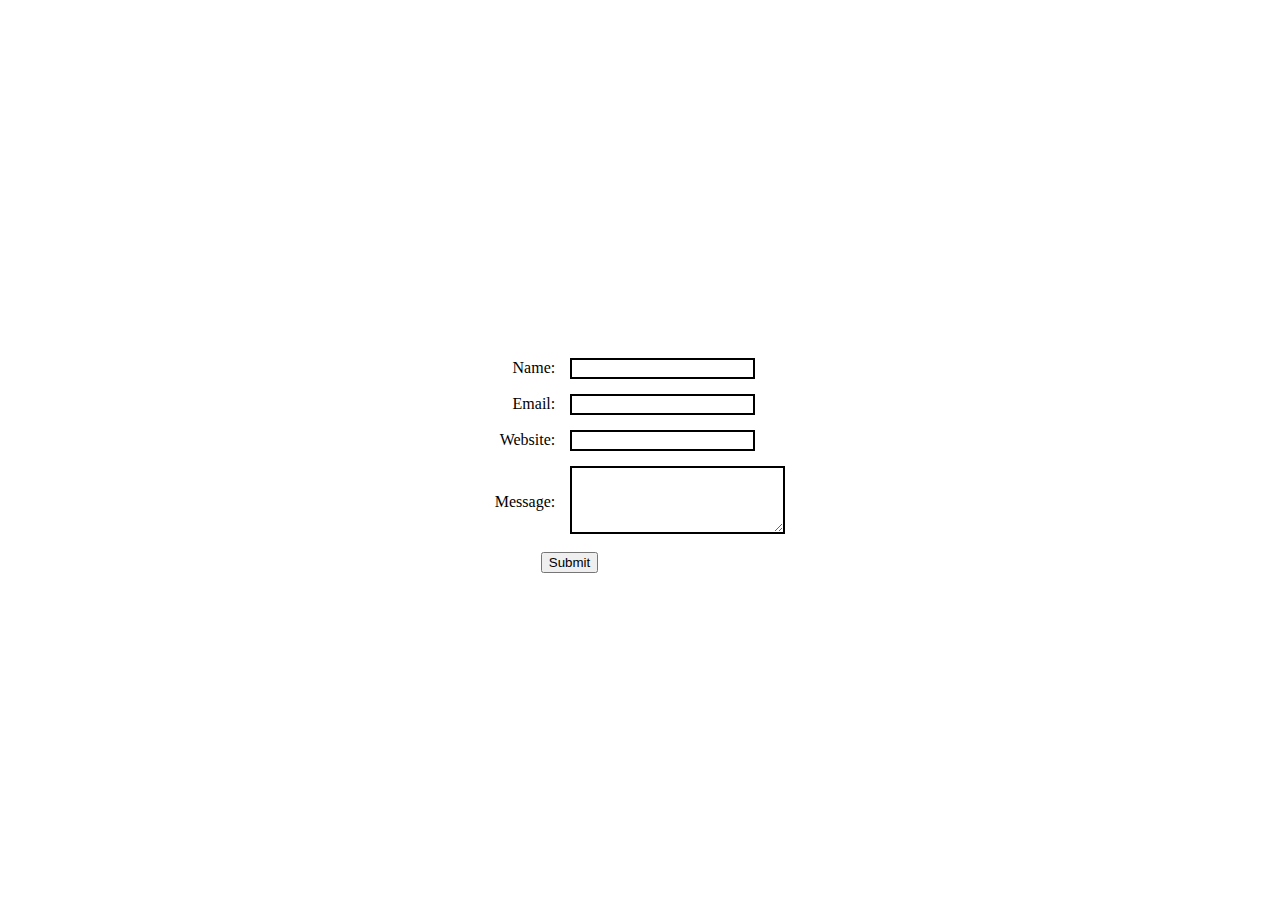
<file: Javascript/JSTask - 5/index.html>
<!DOCTYPE html>
<html lang="en">
  <head>
    <meta charset="UTF-8" />
    <meta name="viewport" content="width=device-width, initial-scale=1.0" />
    <title>Task 5</title>
    <link href="style.css" rel="stylesheet" type="text/css" />
    <style>
      .main-div {
          display: flex;
          justify-content: center;
          align-items: center;
          height: 100vh;
      }
    </style>
  </head>
  
  <body>
    <div class="main-div">
      <form>
        <table cellspacing="13px">
          <tr>
            <td>
              <lable for="Name">Name:</lable>
            </td>
            <td>
              <input name="Name" type="text" />
            </td>
          </tr>

          <tr>
            <td>
              <lable for="email address">Email:</lable>
            </td>
            <td>
              <input name="email address" type="email" />
            </td>
          </tr>

          <tr>
            <td>
              <lable for="url">Website:</lable>
            </td>
            <td>
              <input name="url" type="url" />
            </td>
          </tr>

          <tr>
            <td>
              <lable for="Message">Message:</lable>
            </td>
            <td class="textarea">
              <textarea name="Message" rows="4" cols="24"></textarea>
            </td>
          </tr>
        </table>
        <button class="submit-button">Submit</button>
      </form>
    </div>
    <script src="script.js"></script>
  </body>
</html>
</file>
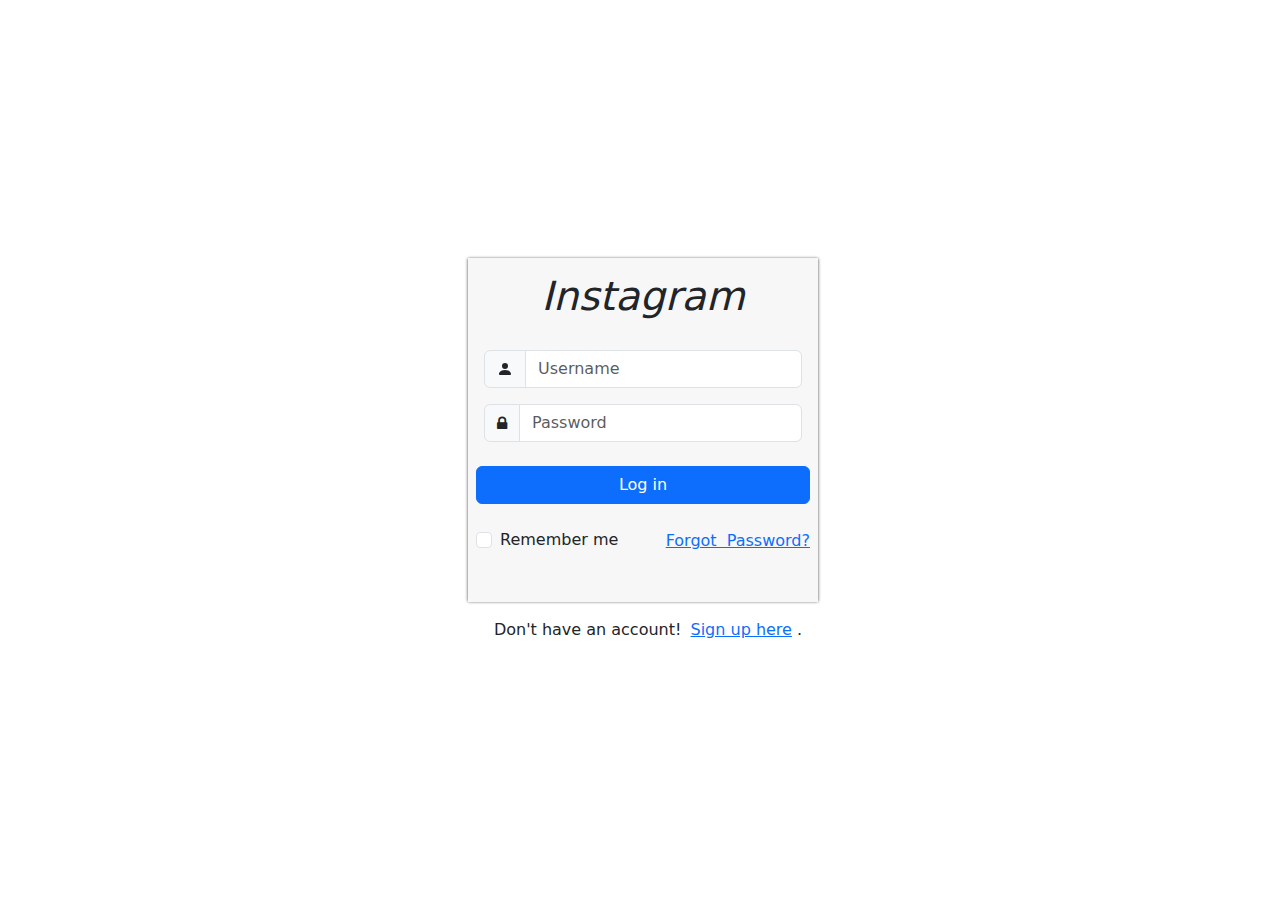
<file: Javascript/JSTask - 6/index.html>
<!DOCTYPE html>
<html data-bs-theme="light" lang="en">
  <head>
    <meta charset="utf-8" />
    <meta
      name="viewport"
      content="width=device-width, initial-scale=1.0, shrink-to-fit=no"
    />
    <title>Task 6</title>
    <link
      rel="stylesheet"
      href="https://cdn.jsdelivr.net/npm/bootstrap@5.3.2/dist/css/bootstrap.min.css"
    />
    <link
      rel="stylesheet"
      href="https://fonts.googleapis.com/css?family=Noto+Sans+Old+Italic&amp;display=swap"
    />
    <link
      rel="stylesheet"
      href="https://cdnjs.cloudflare.com/ajax/libs/font-awesome/4.7.0/css/font-awesome.min.css"
    />
    <link rel="stylesheet" href="styles.css" />
  </head>

  <body>
    <div
      class="container d-flex justify-content-center align-items-center"
      style="height: 100vh"
    >
      <div class="first-div mt-3 ms-3">
        <div class="login-div">
          <div class="main-div p-2 pb-5" style="background: #f7f7f7">
            <p class="fst-italic text-center" style="font-size: 40px">
              Instagram
            </p>
            <form>
              <div class="table-responsive">
                <table class="table table-borderless">
                  <tbody>
                    <tr>
                      <td>
                        <div class="input-group username">
                          <span class="input-group-text"
                            ><svg
                              xmlns="http://www.w3.org/2000/svg"
                              width="1em"
                              height="1em"
                              fill="currentColor"
                              viewBox="0 0 16 16"
                              class="bi bi-person-fill"
                            >
                              <path
                                d="M3 14s-1 0-1-1 1-4 6-4 6 3 6 4-1 1-1 1H3Zm5-6a3 3 0 1 0 0-6 3 3 0 0 0 0 6Z"
                              ></path></svg></span
                          ><input
                            class="form-control"
                            type="text"
                            placeholder="Username"
                          />
                        </div>
                      </td>
                    </tr>
                    <tr>
                      <td>
                        <div class="input-group Password">
                          <span class="input-group-text"
                            ><i class="fa fa-lock"></i></span
                          ><input
                            class="form-control"
                            type="text"
                            placeholder="Password"
                          />
                        </div>
                      </td>
                    </tr>
                  </tbody>
                </table>
              </div>
              <button
                class="btn btn-primary w-100 mb-4 submit-button"
                type="submit"
              >
                Log in
              </button>
              <div class="d-flex justify-content-between align-items-center">
                <div class="form-check">
                  <input
                    class="form-check-input"
                    type="checkbox"
                    id="formCheck-1"
                  /><label class="form-check-label" for="formCheck-1"
                    >Remember me</label
                  >
                </div>
                <a class="text-nowrap forgot-button" href="#"
                  >Forgot&nbsp; Password?</a
                >
              </div>
            </form>
          </div>
          <div class="text-center mt-3 mb-3">
            <p class="d-inline">Don't have an account!</p>
            <a class="ps-1 create-acc" href="#">Sign up here</a>
            <p class="d-inline">.</p>
          </div>
        </div>
        <div class="main-div-2 p-2 mb-2 create-div d-none">
          <div>
            <p class="fst-italic text-center" style="font-size: 40px">
              Instagram
            </p>
            <form class="mb-2">
              <div class="table-responsive">
                <table class="table table-borderless">
                  <tbody>
                    <tr>
                      <td>
                        <div class="input-group">
                          <span class="input-group-text"
                            ><svg
                              xmlns="http://www.w3.org/2000/svg"
                              width="1em"
                              height="1em"
                              viewBox="0 0 24 24"
                              fill="none"
                            >
                              <path
                                fill-rule="evenodd"
                                clip-rule="evenodd"
                                d="M3.00977 5.83789C3.00977 5.28561 3.45748 4.83789 4.00977 4.83789H20C20.5523 4.83789 21 5.28561 21 5.83789V17.1621C21 18.2667 20.1046 19.1621 19 19.1621H5C3.89543 19.1621 3 18.2667 3 17.1621V6.16211C3 6.11449 3.00333 6.06765 3.00977 6.0218V5.83789ZM5 8.06165V17.1621H19V8.06199L14.1215 12.9405C12.9499 14.1121 11.0504 14.1121 9.87885 12.9405L5 8.06165ZM6.57232 6.80554H17.428L12.7073 11.5263C12.3168 11.9168 11.6836 11.9168 11.2931 11.5263L6.57232 6.80554Z"
                                fill="currentColor"
                              ></path></svg></span
                          ><input
                            class="form-control"
                            type="email"
                            placeholder="Email"
                          />
                        </div>
                      </td>
                    </tr>
                    <tr>
                      <td>
                        <div class="input-group">
                          <span class="input-group-text"
                            ><svg
                              xmlns="http://www.w3.org/2000/svg"
                              width="1em"
                              height="1em"
                              fill="currentColor"
                              viewBox="0 0 16 16"
                              class="bi bi-person-fill"
                            >
                              <path
                                d="M3 14s-1 0-1-1 1-4 6-4 6 3 6 4-1 1-1 1H3Zm5-6a3 3 0 1 0 0-6 3 3 0 0 0 0 6Z"
                              ></path></svg></span
                          ><input
                            class="form-control"
                            type="text"
                            placeholder="Full Name"
                          />
                        </div>
                      </td>
                    </tr>
                    <tr>
                      <td>
                        <div class="input-group">
                          <span class="input-group-text"
                            ><svg
                              xmlns="http://www.w3.org/2000/svg"
                              width="1em"
                              height="1em"
                              fill="currentColor"
                              viewBox="0 0 16 16"
                              class="bi bi-person-workspace"
                            >
                              <path
                                d="M4 16s-1 0-1-1 1-4 5-4 5 3 5 4-1 1-1 1H4Zm4-5.95a2.5 2.5 0 1 0 0-5 2.5 2.5 0 0 0 0 5Z"
                              ></path>
                              <path
                                d="M2 1a2 2 0 0 0-2 2v9.5A1.5 1.5 0 0 0 1.5 14h.653a5.373 5.373 0 0 1 1.066-2H1V3a1 1 0 0 1 1-1h12a1 1 0 0 1 1 1v9h-2.219c.554.654.89 1.373 1.066 2h.653a1.5 1.5 0 0 0 1.5-1.5V3a2 2 0 0 0-2-2H2Z"
                              ></path></svg></span
                          ><input
                            class="form-control"
                            type="text"
                            placeholder="Username"
                          />
                        </div>
                      </td>
                    </tr>
                    <tr>
                      <td>
                        <div class="input-group">
                          <span class="input-group-text"
                            ><svg
                              xmlns="http://www.w3.org/2000/svg"
                              width="1em"
                              height="1em"
                              fill="currentColor"
                              viewBox="0 0 16 16"
                              class="bi bi-star"
                            >
                              <path
                                d="M2.866 14.85c-.078.444.36.791.746.593l4.39-2.256 4.389 2.256c.386.198.824-.149.746-.592l-.83-4.73 3.522-3.356c.33-.314.16-.888-.282-.95l-4.898-.696L8.465.792a.513.513 0 0 0-.927 0L5.354 5.12l-4.898.696c-.441.062-.612.636-.283.95l3.523 3.356-.83 4.73zm4.905-2.767-3.686 1.894.694-3.957a.565.565 0 0 0-.163-.505L1.71 6.745l4.052-.576a.525.525 0 0 0 .393-.288L8 2.223l1.847 3.658a.525.525 0 0 0 .393.288l4.052.575-2.906 2.77a.565.565 0 0 0-.163.506l.694 3.957-3.686-1.894a.503.503 0 0 0-.461 0z"
                              ></path></svg></span
                          ><input
                            class="form-control"
                            type="password"
                            placeholder="Password"
                          />
                        </div>
                      </td>
                    </tr>
                  </tbody>
                </table>
              </div>
              <div class="form-check">
                <input
                  class="form-check-input"
                  type="checkbox"
                  id="formCheck-2"
                  required=""
                /><label class="form-check-label text-center" for="formCheck-2"
                  >By signing up, you agree to our Terms , Privacy Policy and
                  Cookies Policy .</label
                >
              </div>
              <button
                class="btn btn-primary w-100 mt-3 submit-button"
                type="submit"
              >
                Sign Up
              </button>
            </form>
            <div class="d-flex justify-content-center mt-3">
              <p>
                <span style="color: rgb(0, 0, 0)">Have an account?&nbsp;</span>
              </p>
              <a class="login-button" href="#">Login</a>
            </div>
          </div>
        </div>
        <div class="p-2 main-div-3 forgot-password-div d-none">
          <div>
            <form>
              <div>
                <p class="fst-italic text-center" style="font-size: 40px">
                  Instagram
                </p>
                <p class="text-center mb-4">
                  <span style="color: rgb(115, 115, 115)"
                    >Enter your email, phone, or username and we'll send you a
                    link to get back into your account.</span
                  >
                </p>
                <div>
                  <input
                    class="form-control w-100 mb-3"
                    type="text"
                    placeholder="Email, Phone or Username"
                    style="
                      background: #fafafa;
                      border-style: solid;
                      border-color: var(--bs-emphasis-color);
                    "
                  /><button
                    class="btn btn-primary mt-3 w-100 mb-4 submit-button"
                    type="submit"
                  >
                    Send login&nbsp; link
                  </button>
                </div>
                <div class="d-flex justify-content-between mt-2">
                  <a class="login-button" href="#">Back to login</a
                  ><a class="create-acc" href="#">Create a new account</a>
                </div>
              </div>
            </form>
          </div>
        </div>
        <div>
          <div
            class="ending-div text-center d-none"
            style="font-weight: bold; border-style: dotted"
          >
            <p style="font-size: 50px">Thanks ! 😊&nbsp;</p>
          </div>
        </div>
      </div>
    </div>
    <script
      defer
      src="https://cdn.jsdelivr.net/npm/bootstrap@5.3.2/dist/js/bootstrap.bundle.min.js"
    ></script>
    <script src="script.js"></script>
  </body>
</html>
</file>
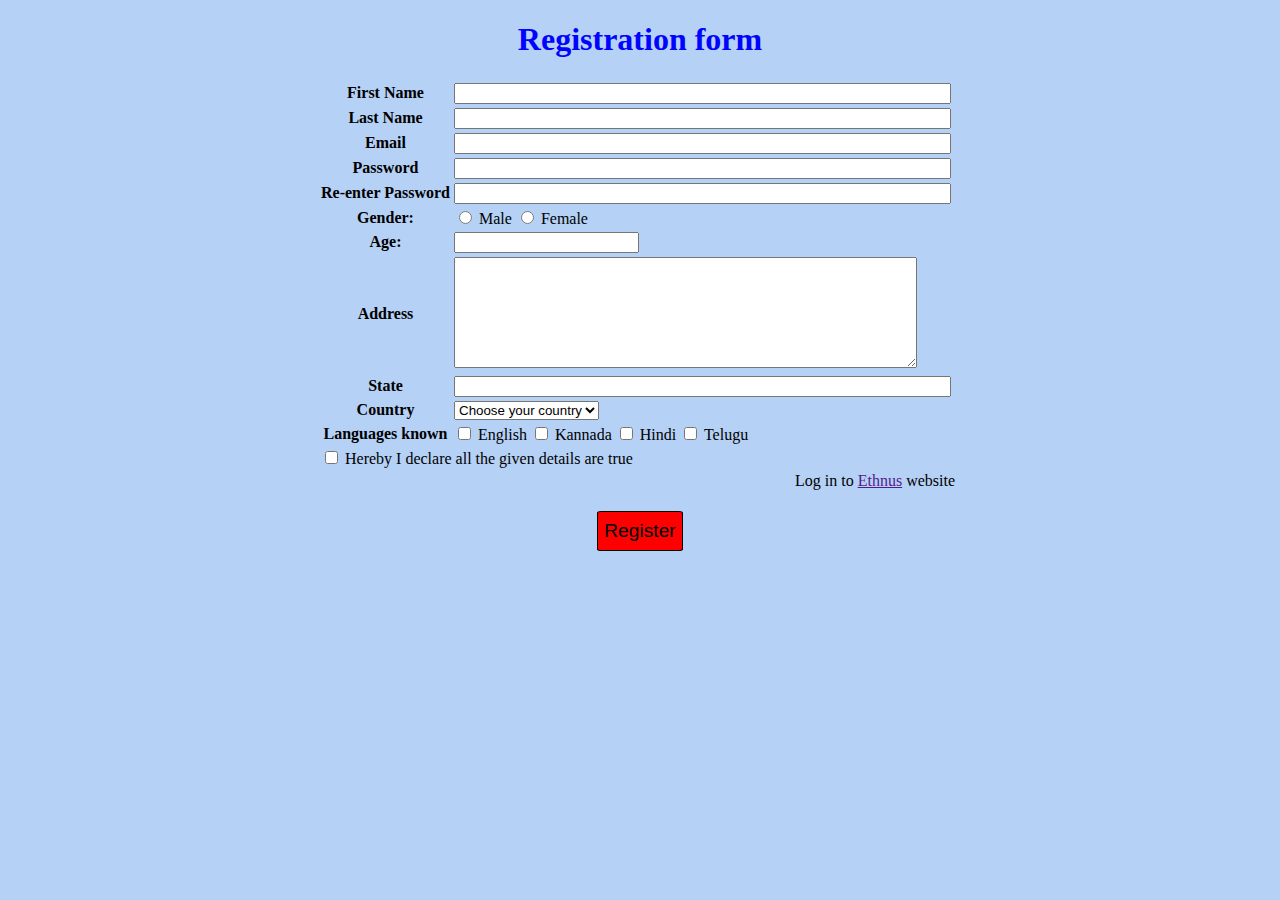
<file: Javascript/JSTask - 8/index.html>
<!DOCTYPE html>
<html lang="en">
  <head>
    <meta charset="UTF-8" />
    <meta name="viewport" content="width=device-width, initial-scale=1.0" />
    <title>Document</title>
  </head>

  <body>
    <center>
      <h1 style="color: rgb(0, 4, 255)">Registration form</h1>
      <form name="myform" action="#" onsubmit="return validate()">
        <table style="border: 0">
          <tbody>
            <tr>
              <td style="text-align: center">
                <label for="fname"><b>First Name</b></label>
              </td>
              <td><input type="text" size="59" name="name" id="name" /></td>
              <td>
                <span id="f1"></span>
              </td>
            </tr>
            <tr>
              <td style="text-align: center">
                <label for=""><b>Last Name</b></label>
              </td>
              <td><input name="lname" id="lname" type="text" size="59" /></td>
              <td>
                <span id="f2"></span>
              </td>
            </tr>
            <tr>
              <td style="text-align: center">
                <label for=""><b>Email</b></label>
              </td>
              <td><input type="email" name="email" id="email" size="59" /></td>
              <td>
                <span id="f3"></span>
              </td>
            </tr>
            <tr>
              <td style="text-align: center">
                <label for=""><b>Password</b></label>
              </td>
              <td>
                <input
                  name="password"
                  id="password"
                  type="password"
                  size="59"
                />
              </td>
              <td>
                <span id="f4"></span>
              </td>
            </tr>
            <tr>
              <td style="text-align: center">
                <label for=""><b>Re-enter Password</b></label>
              </td>
              <td>
                <input
                  id="rpassword"
                  name="rpassword"
                  type="password"
                  size="59"
                />
              </td>
              <td>
                <span id="f5"></span>
              </td>
            </tr>
            <tr>
              <td style="text-align: center">
                <label for=""><b>Gender:</b></label>
              </td>
              <td>
                <input type="radio" name="gg" id="gender" />
                <label for="" value="male">Male</label>
                <input type="radio" name="gg" id="gender1" />
                <label for="" value="female">Female</label>
              </td>
              <td>
                <span id="f11"></span>
              </td>
            </tr>
            <tr>
              <td style="text-align: center">
                <label for=""><b>Age:</b></label>
              </td>
              <td>
                <input id="age" name="age" type="number" size="59" />
              </td>
              <td>
                <span id="f7"></span>
              </td>
            </tr>
            <tr>
              <td style="text-align: center">
                <label for=""><b>Address</b></label>
              </td>
              <td>
                <textarea
                  cols="55"
                  rows="7"
                  id="address"
                  name="address"
                ></textarea>
              </td>
              <td>
                <span id="f8"></span>
              </td>
            </tr>
            <tr>
              <td style="text-align: center">
                <label for=""><b>State</b></label>
              </td>
              <td><input id="state" name="state" type="text" size="59" /></td>
              <td>
                <span id="f9"></span>
              </td>
            </tr>
            <tr>
              <td style="text-align: center">
                <label for=""><b>Country</b></label>
              </td>
              <td>
                <select name="cc" id="cc">
                  <option for="cc">Choose your country</option>
                  <option for="cc">India</option>
                </select>
              </td>
              <td>
                <span id="f10"></span>
              </td>
            </tr>
            <tr>
              <td style="text-align: center">
                <label for=""><b>Languages known</b></label>
              </td>
              <td>
                <input type="checkbox" id="l1" name="l1" value="English" />
                <label for="vehicle1">English</label>
                <input type="checkbox" id="l2" name="l2" value="Kannada" />
                <label for="vehicle2">Kannada</label>
                <input type="checkbox" id="l3" name="l3" value="Hindi" />
                <label for="vehicle3">Hindi</label>
                <input type="checkbox" id="l4" name="l4" value="Telugu" />
                <label for="vehicle3">Telugu</label>
              </td>
            </tr>
            <tr>
              <td colspan="10">
                <input
                  type="checkbox"
                  value="clicked"
                  name="checkbox1"
                  id="ffg"
                />
                <label value="hereby"
                  >Hereby I declare all the given details are true</label
                >
              </td>
              <td>
                <span id="f12"></span>
              </td>
            </tr>
            <tr>
              <td colspan="10" id="xyz" style="text-align: right">
                Log in to <a href="">Ethnus</a> website
              </td>
            </tr>
          </tbody>
        </table>
        <br />
        <button class="btn" type=" Submit">Register</button>
      </form>
    </center>
  </body>
  <style>
    body {
      background-color: #b5d1f6;
      margin-bottom: -50px;
    }
    #f12 {
      margin-left: -120%;
    }
    .btn {
      width: auto;
      height: 40px;
      font-size: larger;
      background-color: red;
      border: 1px solid black;
      border-radius: 5%;
    }
  </style>

  <script>
    function validate() {
      let a = document.forms["myform"]["name"].value;
      if (a == "") {
        var element = document.getElementById("name");
        element.style.borderWidth = "2px";
        element.style.borderColor = "red";
        element.style.borderStyle = "solid";
        error = "&emsp;POOR";
        document.getElementById("f1").innerHTML = error;
        document.getElementById("f1").style.color = "red";
      }
      let b = document.forms["myform"]["lname"].value;
      if (b == "") {
        var element = document.getElementById("lname");
        element.style.borderWidth = "2px";
        element.style.borderColor = "red";
        element.style.borderStyle = "solid";
        error = "&emsp;POOR";
        document.getElementById("f2").innerHTML = error;
        document.getElementById("f2").style.color = "red";
      }
      let c = document.forms["myform"]["email"].value;
      if (c == "") {
        var element = document.getElementById("email");
        element.style.borderWidth = "2px";
        element.style.borderColor = "red";
        element.style.borderStyle = "solid";
        error = "&emsp;POOR";
        document.getElementById("f3").innerHTML = error;
        document.getElementById("f3").style.color = "red";
      }
      let d = document.forms["myform"]["password"].value;
      if (d == "") {
        var element = document.getElementById("password");
        element.style.borderWidth = "2px";
        element.style.borderColor = "red";
        element.style.borderStyle = "solid";
        error = "&emsp;POOR";
        document.getElementById("f4").innerHTML = error;
        document.getElementById("f4").style.color = "red";
      }
      let e = document.forms["myform"]["rpassword"].value;
      if (e == "") {
        var element = document.getElementById("rpassword");
        element.style.borderWidth = "2px";
        element.style.borderColor = "red";
        element.style.borderStyle = "solid";
        error = "&emsp;POOR OR MISMATCH";
        document.getElementById("f5").innerHTML = error;
        document.getElementById("f5").style.color = "red";
      }
      let g = document.forms["myform"]["age"].value;
      if (g == "") {
        var element = document.getElementById("age");
        element.style.borderWidth = "2px";
        element.style.borderColor = "red";
        element.style.borderStyle = "solid";
        error = "&emsp;POOR";
        document.getElementById("f7").innerHTML = error;
        document.getElementById("f7").style.color = "red";
      }
      let h = document.forms["myform"]["address"].value;
      if (h == "") {
        var element = document.getElementById("address");
        element.style.borderWidth = "2px";
        element.style.borderColor = "red";
        element.style.borderStyle = "solid";
        var ele = document.getElementById("f8");
        ele.style.color = "red";
        error = "&emsp;POOR";
        document.getElementById("f8").innerHTML = error;
        document.getElementById("f8").style.color = "red";
      }
      let i = document.forms["myform"]["state"].value;
      if (i == "") {
        var element = document.getElementById("state");
        element.style.borderWidth = "2px";
        element.style.borderColor = "red";
        element.style.borderStyle = "solid";
        error = "&emsp;POOR";
        document.getElementById("f9").innerHTML = error;
        document.getElementById("f9").style.color = "red";
      }
      let j = document.forms["myform"]["cc"].value;
      if (j == "Choose your country") {
        var element = document.getElementById("cc");
        element.style.borderWidth = "2px";
        element.style.borderColor = "red";
        element.style.borderStyle = "solid";
        error = "&emsp;POOR";
        document.getElementById("f10").innerHTML = error;
        document.getElementById("f10").style.color = "red";
      }
      let k = document.forms["myform"]["gg"].value;
      if (k == "") {
        error = "&emsp;This field is required";
        document.getElementById("f11").innerHTML = error;
        document.getElementById("f11").style.color = "red";
      }
      let l = document.getElementById("ffg").checked;
      if (l == false) {
        error = "&emsp;This field is required";
        document.getElementById("f12").innerHTML = error;
        document.getElementById("f12").style.color = "red";
      }
    }
  </script>
</html>
</file>
<file: Bootstrap/BSTask - 5/assets/css/styles.css>
.my-table,
.my-table tr,
.my-table td,
.my-table-2,
.my-table-2 tr,
.my-table-2 td {
  background: #f4f4f4;
}

.my-table td:nth-child(odd),
.my-table-2 td:nth-child(odd) {
  font-weight: 600;
  text-align: right;
  padding-top: 14px;
}

.main-div {
  width: 600px !important;
  flex-grow: 1;
}

.invalid-feedback.show {
  visibility: visible;
}

.invalid-feedback.show {
  display: inline;
  border: none;
  background: none;
  text-align: left;
  padding-left: 0;
  padding-top: 0;
  padding: 0;
  position: relative;
}

.my-table-2 td:nth-child(odd) {
  padding-right: 10px;
  padding-left: 0px;
}
</file>
<file: Javascript/JSTask - 5/style.css>
.text-Error {
  display: inline;
  color: red;
  padding-left: 10px;
}

td:nth-child(odd) {
  text-align: right;
}

input,
textarea {
  border: 2px solid black;
}

.submit-button {
  margin-left: 60px;
}

.textarea {
  position: relative;
}

.textarea .text-Error {
  margin-top: 0;
  position: absolute;
  top: 0;
}
</file>
<file: Javascript/JSTask - 6/styles.css>
.main-div {
  width: 350px;
  box-shadow: 0px 0.3px 3px 0px rgba(0,0,0,0.75);
}

.first-div {
  width: 360px;
}

td {
  background-color: #f7f7f7 !important;
}

.main-div-2 {
  width: 370px;
  background-color: #f7f7f7;
  box-shadow: 0px 0.3px 3px 0px rgba(0,0,0,0.75);
}

.main-div-3 {
  background-color: #f7f7f7;
  box-shadow: 0px 0.3px 3px 0px rgba(0,0,0,0.75);
}

.ending-div {
  background-color: #f7f7f7;
}
</file>
<file: Bootstrap/BSTask - 2/assets/css/styles.min.css>
.bs-icon {
  --bs-icon-size: 0.75rem;
  display: flex;
  flex-shrink: 0;
  justify-content: center;
  align-items: center;
  font-size: var(--bs-icon-size);
  width: calc(var(--bs-icon-size) * 2);
  height: calc(var(--bs-icon-size) * 2);
  color: var(--bs-primary);
}
.bs-icon-xs {
  --bs-icon-size: 1rem;
  width: calc(var(--bs-icon-size) * 1.5);
  height: calc(var(--bs-icon-size) * 1.5);
}
.bs-icon-sm {
  --bs-icon-size: 1rem;
}
.bs-icon-md {
  --bs-icon-size: 1.5rem;
}
.bs-icon-lg {
  --bs-icon-size: 2rem;
}
.bs-icon-xl {
  --bs-icon-size: 2.5rem;
}
.bs-icon.bs-icon-primary {
  color: var(--bs-white);
  background: var(--bs-primary);
}
.bs-icon.bs-icon-primary-light {
  color: var(--bs-primary);
  background: rgba(var(--bs-primary-rgb), 0.2);
}
.bs-icon.bs-icon-semi-white {
  color: var(--bs-primary);
  background: rgba(255, 255, 255, 0.5);
}
.bs-icon.bs-icon-rounded {
  border-radius: 0.5rem;
}
.bs-icon.bs-icon-circle {
  border-radius: 50%;
}
.img-1-dvi {
  max-width: 50px !important;
}
.div-second-p {
  margin-top: -10px;
}
.box-1,
.box-2,
.box-3,
.box-4 {
  max-height: 100px;
}
.btn-transparent {
  background-color: transparent;
}
.img-div {
  text-align: center !important;
  padding: 40px;
  background-size: cover;
  height: 100vh;
  box-sizing: border-box;
}
.jumbotron.to-be-transparent {
  background-color: rgba(255, 255, 255, 0) !important;
  border: none !important;
  max-width: 880px;
  margin: 0 auto;
  position: absolute;
  top: 50%;
  left: 50%;
  transform: translate(-50%, -50%);
}
.last-div {
  padding-bottom: 0 !important;
  padding-top: 0 !important;
  margin: 0 !important;
  max-width: 100% !important;
  padding: 0;
}
.item.div-1-3 {
  background-color: #030f27;
  color: #fdbe33;
  height: 160px;
}
.item.div-2 {
  background-color: #fdbe33;
  color: #030f27;
  height: 160px;
}
.last-div-p {
  margin-bottom: 0;
}
.img-div::before {
  content: "";
  position: absolute;
  top: 0;
  left: 0;
  width: 100%;
  height: 100%;
  background: url("../../assets/img/img-1.jpg") 0 0 / cover no-repeat;
  filter: brightness(50%);
}
.nav-div-1 {
  border-bottom: none;
}
.ml-auto.btn-div-1 {
  max-width: 140px;
}
.nav-div-1.dec-m-l {
  margin-left: 0 !important;
}
</file>
<file: Bootstrap/BSTask - 4/assets/css/styles.min.css>
.card {
  margin: 15px;
  border: solid #f3f3f3;
  border-left: 1px solid #f3f3f3 !important;
  height: 80vh;
}
a {
  margin: 10px;
  text-decoration: none;
  font-weight: 600;
}
.overlay {
  position: absolute;
  top: 85%;
  left: 5%;
  color: #fff;
}
@media (max-width: 768px) {
  .heading-tag.overlay {
    font-size: small;
  }
  .card-body {
    font-size: 15px;
  }
  a {
    font-size: 26px;
  }
}
.hr-container {
  width: 100%;
  padding: 0;
}
.card-text,
.link-div {
  padding: 0 20px;
  font-size: 18px;
}
</file>
